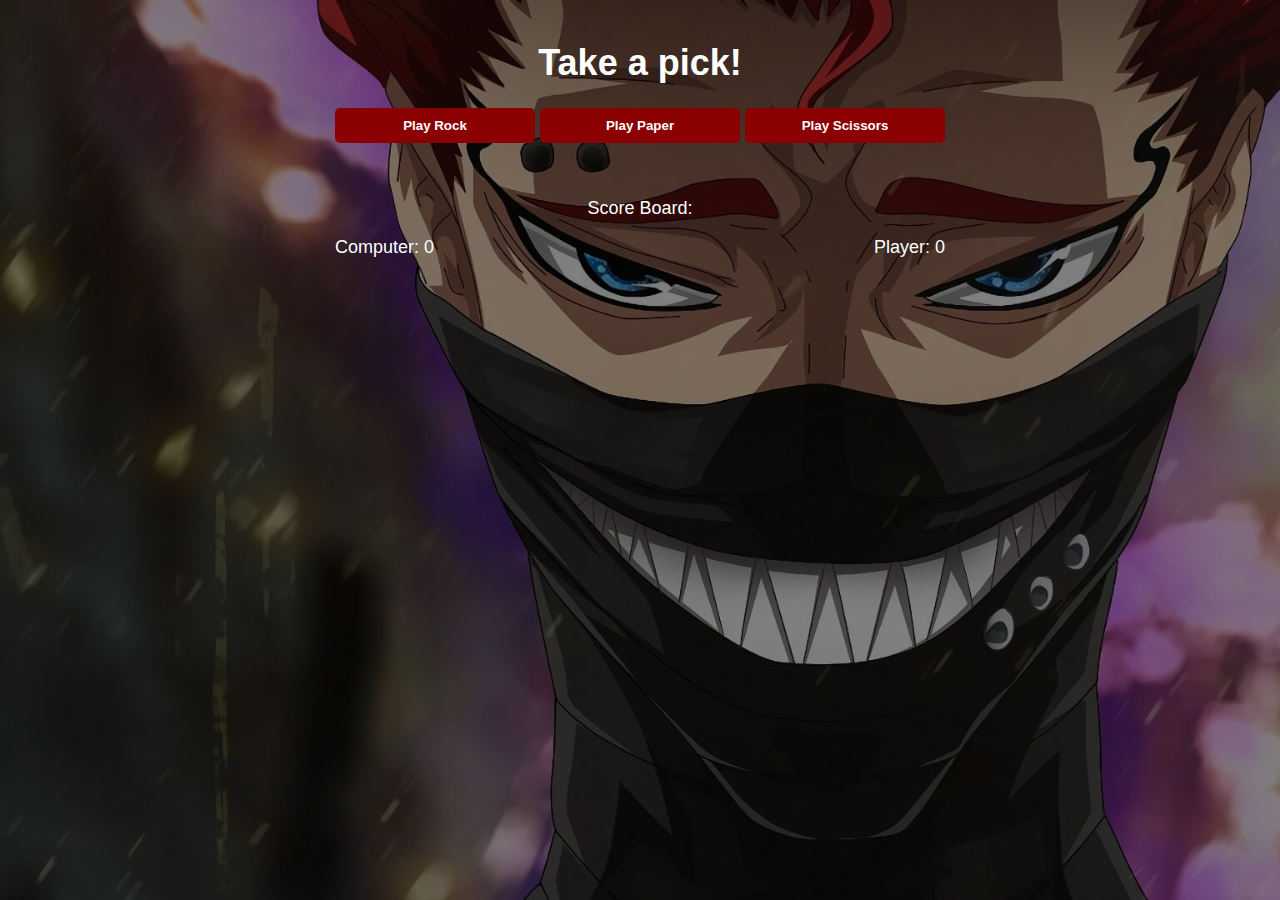
<file: index.html>
<!DOCTYPE html>
<html lang="en">
<head>
  <meta charset="UTF-8">
  <meta http-equiv="X-UA-Compatible" content="IE=edge">
  <meta name="viewport" content="width=device-width, initial-scale=1.0">
  <title>Rock-Paper-Scissors</title>
  <link rel="stylesheet" href="styles.css">
</head>
<body>
  <div id="imgContainer">
    <span id="message">You Lose!</span>
    <button id="replay">Go Again</button>
    <img src="images/shit.png" alt="Losing image" id="lose">
  </div>

  <div id="winImgContainer">
    <span id="win-message">Congratulation, You Won!</span>
    <button id="win-replay">Go Again</button>
    <img src="images/win.jpg" alt="Winning image" id="win">
  </div>

  <div class="content">
    <h1>
      Take a pick!
    </h1>

    <div id="buttons">
      <button class="key" value="rock">Play Rock</button>
      <button class="key" value="paper">Play Paper</button>
      <button class="key" value="scissors">Play Scissors</button>
    </div>

    <div class="content__display">
      <p class="player"></p>
      <p class="computer"></p>
      <div class="display"></div>
    </div>

    <div class="score">
      <p> Score Board: </p>
      <div class="board">
        <P> Computer: <span class="computer__score"> 0 </span></P>
        <p> Player: <span class="player__score"> 0 </span></p>
      </div>
    </div>
  </div>

  <script src="./script.js"></script>
</body>
</html>
</file>
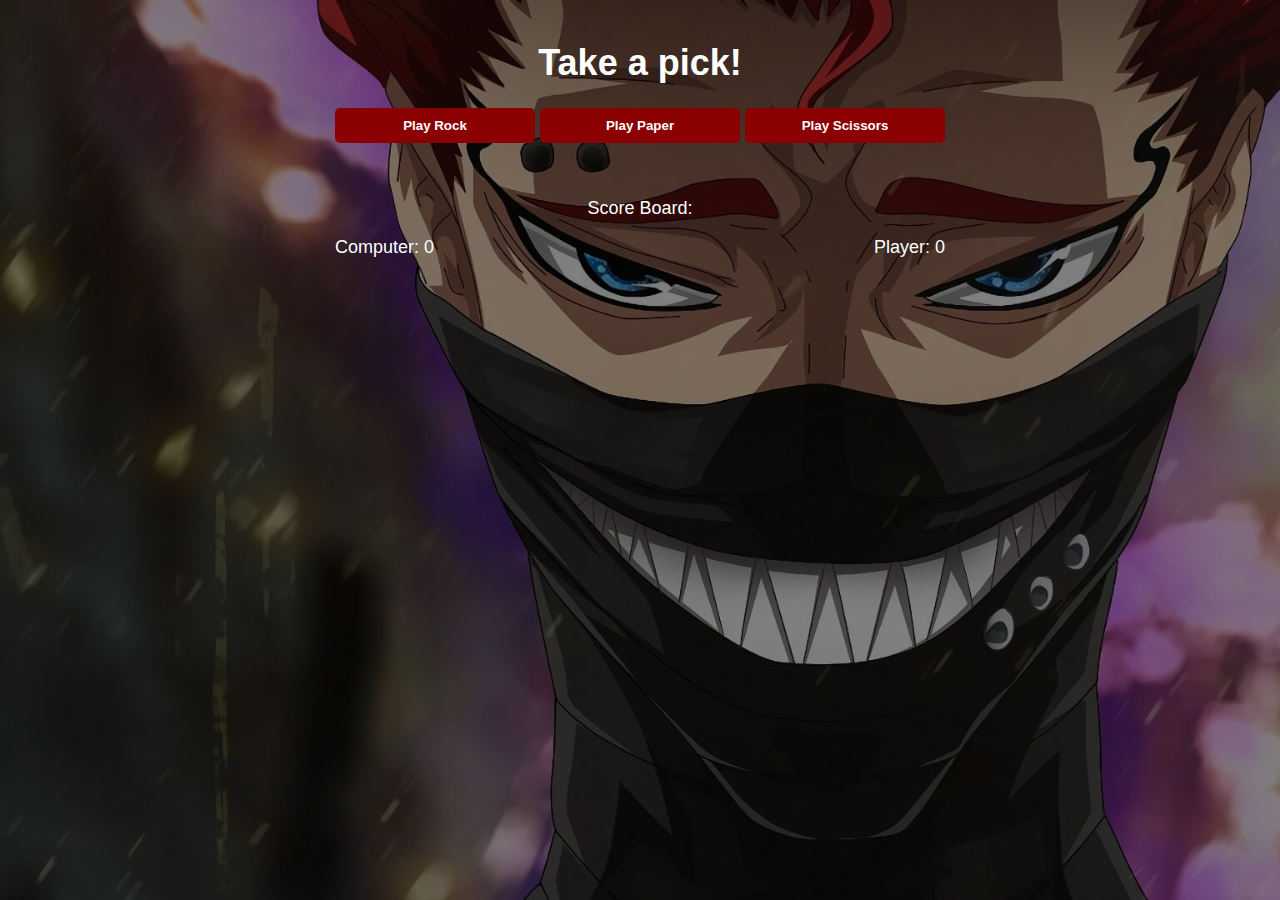
<file: rock-scissors-paper.html>
<!DOCTYPE html>
<html lang="en">
<head>
  <meta charset="UTF-8">
  <meta http-equiv="X-UA-Compatible" content="IE=edge">
  <meta name="viewport" content="width=device-width, initial-scale=1.0">
  <title>Rock-Paper-Scissors</title>
  <link rel="stylesheet" href="styles.css">
</head>
<body>

  <div class="content">
    <h1>
      Take a pick!
    </h1>

    <div id="buttons">
      <button class="key" value="rock">Play Rock</button>
      <button class="key" value="paper">Play Paper</button>
      <button class="key" value="scissors">Play Scissors</button>
    </div>

    <div class="content__display">
      <p class="player"></p>
      <p class="computer"></p>
      <div class="display"></div>
    </div>

    <div class="score">
      <p> Score Board: </p>
      <div class="board">
        <P> Computer: <span class="computer__score"> 0 </span></P>
        <p> Player: <span class="player__score"> 0 </span></p>
      </div>
    </div>
  </div>

  <script src="./script.js"></script>
</body>
</html>
</file>
<file: styles.css>
*::after, *::before {
  box-sizing: border-box;
}
body {
  font-size: 18px;
  font-weight: 500;
  color: white;
  font-family: -apple-system, BlinkMacSystemFont, 'Segoe UI', Roboto, Oxygen, Ubuntu, Cantarell, 'Open Sans', 'Helvetica Neue', sans-serif;
  display: flex;
  background-color: black;
  /* background: rgb(0, 0, 0) url("images/background.jpg") 50% center no-repeat;
  background-size: cover; */
}

body::after {
  content: "";
  background: url(images/background.jpg);
  opacity: 0.5;
  top: 0;
  left: 0;
  bottom: 0;
  right: 0;
  position: absolute;
  background-size: cover;
  z-index: -1;   
}

.content {
  margin: 10px auto;
  justify-content: center;
  text-align: center;
  opacity: 1;
}

button {
  border: none;
  padding-top: 10px;
  padding-bottom: 10px;
  background-color: darkred;
  color: white;
  font-weight: bold;
  width: 200px;
  margin-bottom: 5px;
  border-radius: 5px;
  transition: all 300ms ease-in-out;
}

button:active {
  transform: scale(1.5);
}

.score {
  margin-top: 50px;
}

.score p {
  margin-bottom: 0;
}

.board {
  display: flex;
  justify-content: space-between;
}

.imgContainer {
  display: flex;
  position: absolute;
  top: 0;
  bottom: 0;
  right: 0;
  left: 0;
  justify-content: center;
  align-items: center;
}

#message, #win-message {
  display: none;
}

#imgContainer .message, #winImgContainer .message {
  display: block;
  position: absolute;
  left: 100px;
  right: 100px;
  z-index: 100;
  text-align: center;
  font-weight: bolder;
  font-size: 2.5rem;
  color: darkred;
  text-shadow: rgba(255, 254, 209, 0.7) 0px 0px 8px;
}

#replay, #win-replay {
  display: none;
}

#imgContainer .replay, #winImgContainer .replay {
  display: block;
  position: absolute;
  left: auto;
  right: auto;
  bottom: 40px;
  z-index: 100;
  text-align: center;
  box-shadow: rgba(255, 254, 209, 0.7) 0px 0px 8px;
}

img {
  display: none;
}

.lose, .win {
  display: block;
  z-index: 2;
}
</file>
